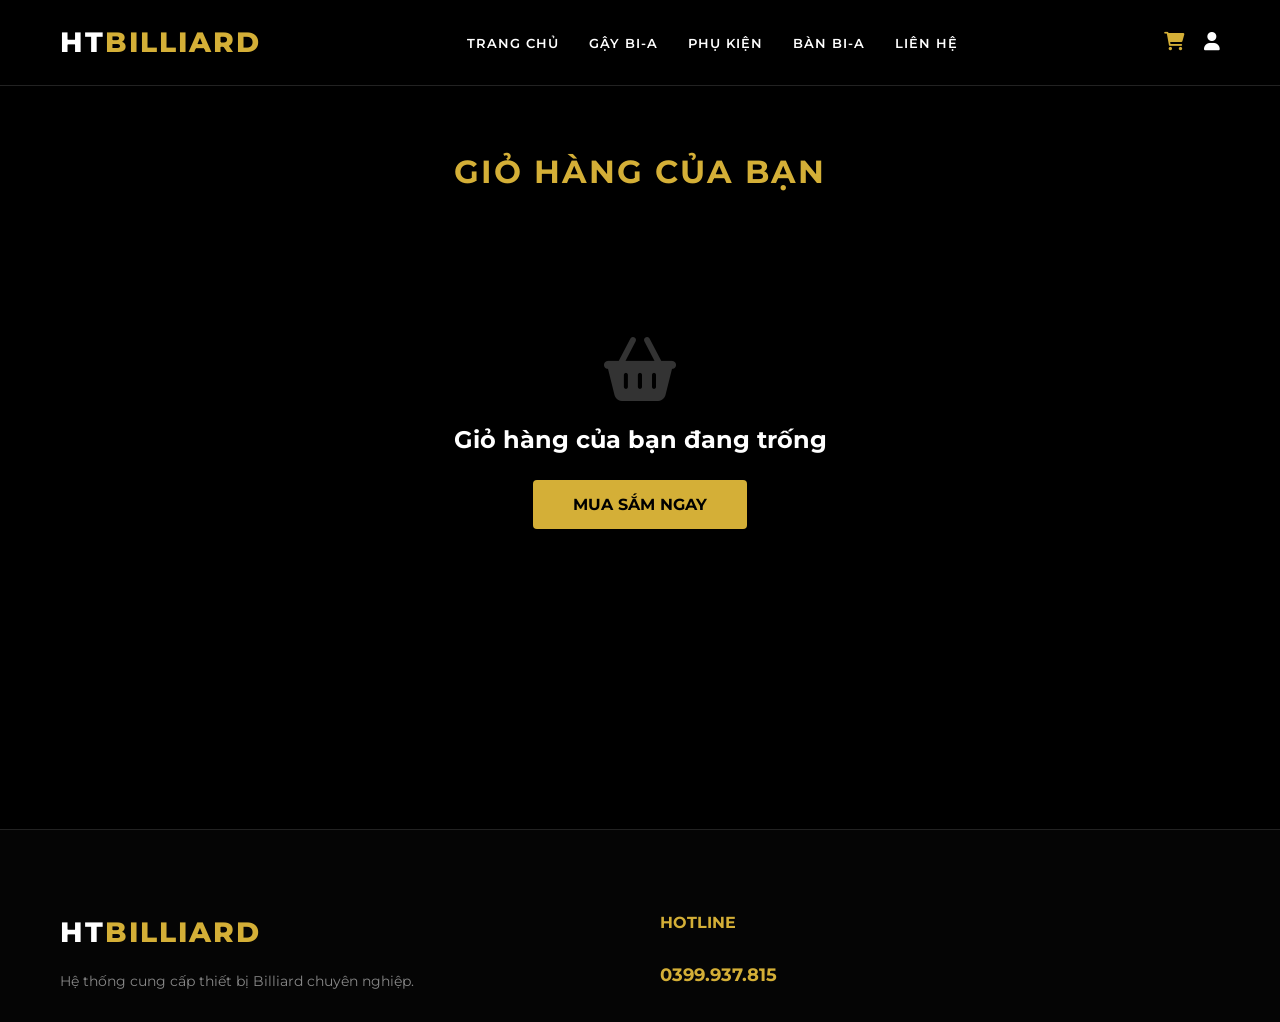
<file: gio-hang.html>
<!DOCTYPE html>
<html lang="vi">
<head>
    <meta charset="UTF-8">
    <meta name="viewport" content="width=device-width, initial-scale=1.0">
    <title>Giỏ Hàng - HTBILLIARD</title>
    <link rel="stylesheet" href="https://cdnjs.cloudflare.com/ajax/libs/font-awesome/6.0.0/css/all.min.css">
    <link rel="stylesheet" href="style.css">
    <style>
        /* Style bổ sung cho trang giỏ hàng */
        .cart-table {
            width: 100%;
            border-collapse: collapse;
            background: var(--dark-soft);
            border-radius: 8px;
            overflow: hidden;
        }
        .cart-table th {
            border-bottom: 1px solid var(--gold);
            padding: 15px;
            color: var(--gold);
            text-align: left;
            text-transform: uppercase;
            font-size: 14px;
        }
        .cart-table td {
            padding: 20px 15px;
            border-bottom: 1px solid #222;
            vertical-align: middle;
        }
        .qty-input {
            background: #000;
            border: 1px solid #333;
            color: #fff;
            width: 60px;
            padding: 8px;
            text-align: center;
            border-radius: 4px;
        }
        .remove-btn {
            color: #ff4d4d;
            cursor: pointer;
            transition: 0.3s;
        }
        .remove-btn:hover {
            color: #ff0000;
            transform: scale(1.2);
        }
        .checkout-input {
            width: 100%;
            padding: 12px;
            margin-bottom: 15px;
            background: #000;
            border: 1px solid #333;
            color: #fff;
            border-radius: 4px;
        }
        .checkout-input:focus {
            border-color: var(--gold);
            outline: none;
        }
        @keyframes fadeIn {
            from { opacity: 0; transform: translateY(10px); }
            to { opacity: 1; transform: translateY(0); }
        }
    </style>
</head>
<body>

    <header>
        <div class="container main-nav">
            <div class="logo">
                <a href="index.html" style="text-decoration: none; color: inherit; display: flex; align-items: center;">
                    HT<span>BILLIARD</span>
                </a>
            </div>
            <ul class="menu">
                <li class="menu-item"><a href="index.html">Trang chủ</a></li>
                <li class="menu-item"><a href="co-bida.html">Gậy Bi-a</a></li>
                <li class="menu-item"><a href="phu-kien.html">Phụ kiện</a></li>
                <li class="menu-item"><a href="ban-bida.html">Bàn Bi-a</a></li>
                <li class="menu-item"><a href="lien-he.html">Liên hệ</a></li>
            </ul>
            <div class="header-icons">
                <a href="gio-hang.html" style="position:relative; color: var(--gold);"><i class="fa fa-shopping-cart"></i></a>
                <a href="login.html" id="user-auth-area"><i class="fa fa-user"></i></a>
            </div>
        </div>
    </header>

    <div class="container" style="padding: 60px 20px 100px;">
        <h1 style="text-align: center; margin-bottom: 40px; color: var(--gold); letter-spacing: 2px;">GIỎ HÀNG CỦA BẠN</h1>
        
        <div style="display: grid; grid-template-columns: 1fr; gap: 30px;" id="cart-wrapper">
            <div id="cart-content" style="display: grid; grid-template-columns: 1fr 350px; gap: 30px;">
                
                <div>
                    <table class="cart-table">
                        <thead>
                            <tr>
                                <th>Sản phẩm</th>
                                <th>Giá</th>
                                <th>Số lượng</th>
                                <th>Tổng</th>
                                <th></th>
                            </tr>
                        </thead>
                        <tbody id="cart-body">
                            </tbody>
                    </table>
                    <div style="margin-top: 20px;">
                        <a href="co-bida.html" style="color: var(--gold); text-decoration: none;"><i class="fa fa-arrow-left"></i> Tiếp tục mua sắm</a>
                    </div>
                </div>

                <div id="checkout-sidebar">
                    <div style="background: var(--dark-soft); padding: 30px; border-radius: 8px; border: 1px solid #222; position: sticky; top: 100px;">
                        <h3 style="margin-bottom: 20px; border-bottom: 1px solid #333; padding-bottom: 10px; color: var(--gold);">TỔNG ĐƠN HÀNG</h3>
                        
                        <div style="display: flex; justify-content: space-between; margin-bottom: 15px;">
                            <span style="color: #888;">Tạm tính:</span>
                            <span id="cart-subtotal" style="font-weight: 600;">0₫</span>
                        </div>
                        <div style="display: flex; justify-content: space-between; margin-bottom: 15px;">
                            <span style="color: #888;">Giao hàng:</span>
                            <span style="color: #2ecc71;">Miễn phí</span>
                        </div>
                        <div style="display: flex; justify-content: space-between; font-weight: bold; font-size: 1.3rem; border-top: 1px solid #333; padding-top: 15px; margin-top: 15px;">
                            <span>Tổng cộng:</span>
                            <span id="cart-final-total" style="color: var(--gold);">0₫</span>
                        </div>

                        <div id="order-form" style="display: none; margin-top: 30px; animation: fadeIn 0.5s ease;">
                            <h4 style="color: var(--gold); margin-bottom: 15px; text-transform: uppercase; font-size: 14px;">Thông tin nhận hàng</h4>
                            <input type="text" id="cust-name" class="checkout-input" placeholder="Họ và tên khách hàng">
                            <input type="tel" id="cust-phone" class="checkout-input" placeholder="Số điện thoại">
                            <textarea id="cust-address" class="checkout-input" placeholder="Địa chỉ giao hàng chi tiết" style="height: 100px;"></textarea>
                            
                            <button onclick="confirmOrder()" class="btn-add-cart" style="background: #2ecc71; color: #fff;">XÁC NHẬN ĐẶT HÀNG</button>
                            <button onclick="toggleOrderForm(false)" style="width: 100%; background: none; border: none; color: #666; margin-top: 10px; cursor: pointer;">Hủy bỏ</button>
                        </div>

                        <button id="btn-checkout-start" onclick="toggleOrderForm(true)" class="btn-add-cart" style="margin-top: 25px; padding: 15px;">TIẾN HÀNH ĐẶT HÀNG</button>
                    </div>
                </div>

            </div>
        </div>
    </div>

    <footer>
        <div class="container footer-grid">
            <div class="footer-col">
                <div class="logo">HT<span>BILLIARD</span></div>
                <p style="color: var(--gray); font-size: 14px; margin-top: 15px;">Hệ thống cung cấp thiết bị Billiard chuyên nghiệp.</p>
            </div>
            <div class="footer-col">
                <h4>Hotline</h4>
                <p style="color: var(--gold); font-size: 18px; font-weight: bold;">0399.937.815</p>
            </div>
        </div>
    </footer>

    <script src="cart.js"></script>
    <script src="auth.js"></script>
    <script>
        // Hàm hiển thị giỏ hàng
        function renderCart() {
            const cart = JSON.parse(localStorage.getItem('HTB_CART')) || [];
            const body = document.getElementById('cart-body');
            const wrapper = document.getElementById('cart-wrapper');
            
            if (cart.length === 0) {
                wrapper.innerHTML = `
                    <div style="text-align: center; padding: 100px 0;">
                        <i class="fa fa-shopping-basket" style="font-size: 4rem; color: #333; margin-bottom: 20px;"></i>
                        <h2>Giỏ hàng của bạn đang trống</h2>
                        <a href="co-bida.html" class="btn-add-cart" style="width: auto; display: inline-block; margin-top: 20px; padding: 12px 40px;">MUA SẮM NGAY</a>
                    </div>
                `;
                return;
            }

            let html = '';
            let total = 0;

            cart.forEach((item, index) => {
                const subtotal = item.price * item.quantity;
                total += subtotal;
                html += `
                    <tr>
                        <td>
                            <div style="display: flex; align-items: center; gap: 15px;">
                                <img src="${item.image}" width="60" style="border-radius: 4px;">
                                <strong>${item.name}</strong>
                            </div>
                        </td>
                        <td>${formatVND(item.price)}</td>
                        <td>
                            <input type="number" class="qty-input" value="${item.quantity}" min="1" onchange="updateQty(${index}, this.value)">
                        </td>
                        <td style="color: var(--gold); font-weight: 600;">${formatVND(subtotal)}</td>
                        <td><i class="fa fa-trash-alt remove-btn" onclick="removeItem(${index})"></i></td>
                    </tr>
                `;
            });

            body.innerHTML = html;
            document.getElementById('cart-subtotal').innerText = formatVND(total);
            document.getElementById('cart-final-total').innerText = formatVND(total);
        }

        // Ẩn/Hiện Form đặt hàng
        function toggleOrderForm(show) {
            const form = document.getElementById('order-form');
            const btnStart = document.getElementById('btn-checkout-start');
            if (show) {
                form.style.display = 'block';
                btnStart.style.display = 'none';
            } else {
                form.style.display = 'none';
                btnStart.style.display = 'block';
            }
        }

        // Xác nhận đặt hàng thành công
        function confirmOrder() {
            const name = document.getElementById('cust-name').value;
            const phone = document.getElementById('cust-phone').value;
            const address = document.getElementById('cust-address').value;

            if (!name || !phone || !address) {
                alert("Vui lòng điền đầy đủ thông tin để chúng tôi giao hàng!");
                return;
            }

            // Xử lý hoàn tất
            const wrapper = document.getElementById('cart-wrapper');
            wrapper.innerHTML = `
                <div style="text-align: center; padding: 80px; background: var(--dark-soft); border-radius: 8px; border: 1px solid var(--gold); animation: fadeIn 0.8s;">
                    <i class="fa fa-check-circle" style="font-size: 5rem; color: #2ecc71; margin-bottom: 20px;"></i>
                    <h2 style="color: var(--gold);">ĐẶT HÀNG THÀNH CÔNG!</h2>
                    <p style="margin: 20px 0; color: #ccc;">Cảm ơn <strong>${name}</strong>. Mã đơn hàng của bạn là <strong>#HTB${Math.floor(1000 + Math.random() * 9000)}</strong>.</p>
                    <p style="font-size: 14px; color: #888;">Chúng tôi sẽ liên hệ với bạn qua số điện thoại ${phone} để xác nhận đơn hàng.</p>
                    <a href="index.html" class="btn-add-cart" style="width: auto; display: inline-block; margin-top: 30px; padding: 12px 50px;">QUAY VỀ TRANG CHỦ</a>
                </div>
            `;

            // Xóa giỏ hàng
            localStorage.removeItem('HTB_CART');
            if(typeof updateCartIcon === 'function') updateCartIcon();
        }

        function updateQty(index, val) {
            let cart = JSON.parse(localStorage.getItem('HTB_CART'));
            cart[index].quantity = parseInt(val);
            localStorage.setItem('HTB_CART', JSON.stringify(cart));
            renderCart();
            if(typeof updateCartIcon === 'function') updateCartIcon();
        }

        function removeItem(index) {
            let cart = JSON.parse(localStorage.getItem('HTB_CART'));
            cart.splice(index, 1);
            localStorage.setItem('HTB_CART', JSON.stringify(cart));
            renderCart();
            if(typeof updateCartIcon === 'function') updateCartIcon();
        }

        function formatVND(amount) {
            return new Intl.NumberFormat('vi-VN', { style: 'currency', currency: 'VND' }).format(amount);
        }

        document.addEventListener('DOMContentLoaded', renderCart);
    </script>
</body>
</html>
</file>
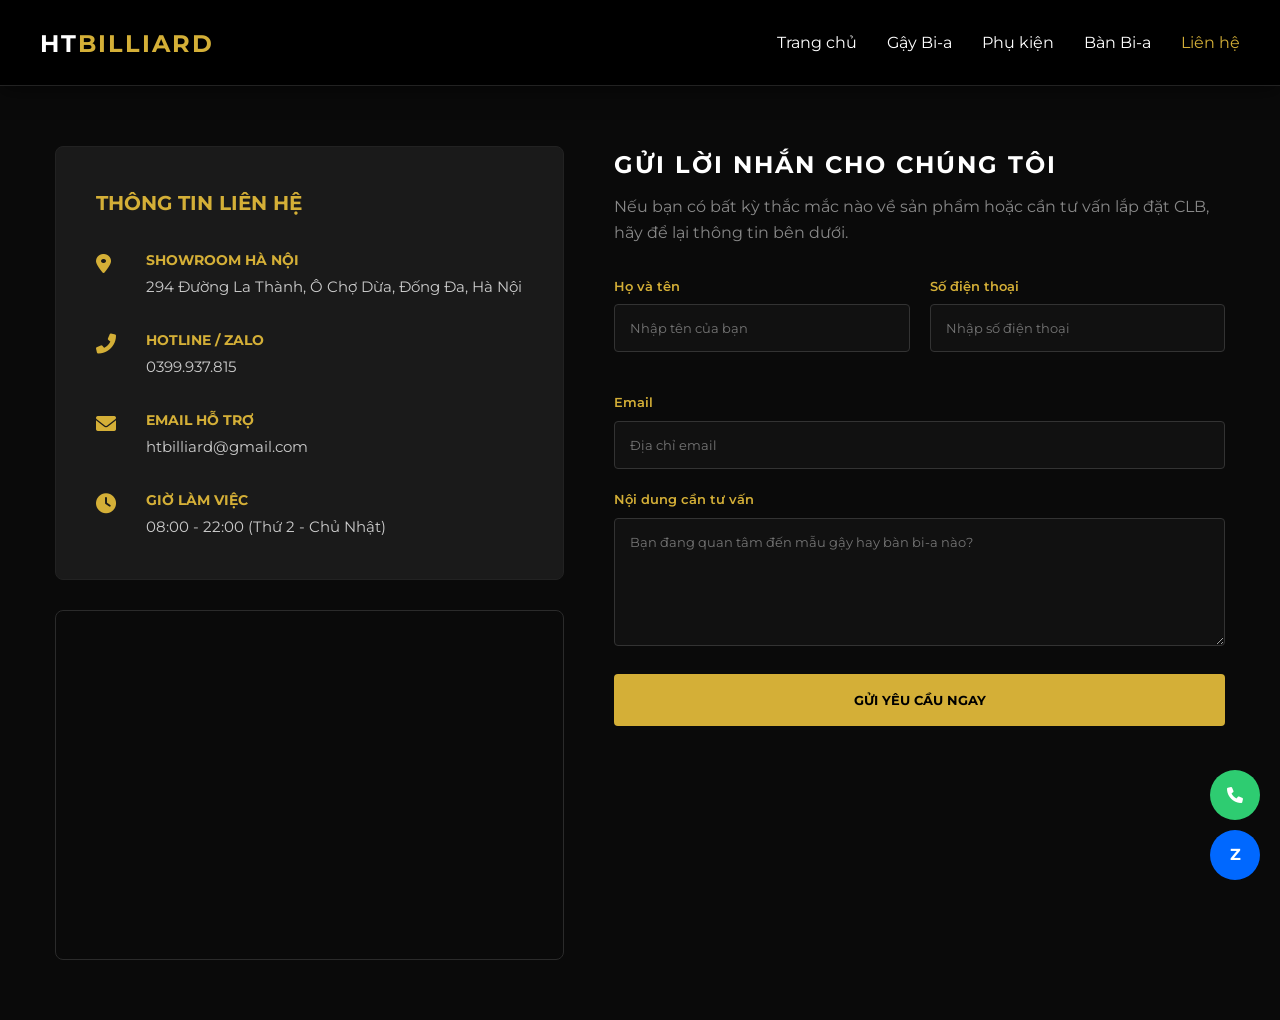
<file: lien-he.html>
<!DOCTYPE html>
<html lang="vi">
<head>
    <meta charset="UTF-8">
    <meta name="viewport" content="width=device-width, initial-scale=1.0">
    <title>Liên Hệ - HTBILLIARD</title>
    <link rel="stylesheet" href="https://cdnjs.cloudflare.com/ajax/libs/font-awesome/6.0.0/css/all.min.css">
    <link rel="stylesheet" href="style.css">
    <style>
        :root {
            --gold: #d4af37;
            --dark-soft: #1a1a1a;
            --gray: #888;
            --black-bg: #0a0a0a;
        }

        body {
            background-color: var(--black-bg);
            color: #fff;
            font-family: 'Segoe UI', Tahoma, Geneva, Verdana, sans-serif;
            margin: 0;
        }

        .container {
            max-width: 1200px;
            margin: 0 auto;
            padding: 0 15px;
        }

        /* Layout chính chia 2 cột */
        .contact-wrapper {
            display: grid;
            grid-template-columns: 1fr 1.2fr;
            gap: 50px;
            padding: 60px 0;
        }

        /* Cột trái: Thông tin & Map */
        .contact-info-column {
            display: flex;
            flex-direction: column;
            gap: 30px;
        }

        .contact-info-card {
            background: var(--dark-soft);
            padding: 40px;
            border-radius: 8px;
            border: 1px solid #222;
        }

        .info-item {
            display: flex;
            gap: 20px;
            margin-bottom: 30px;
        }

        .info-item i {
            font-size: 20px;
            color: var(--gold);
            width: 30px;
            padding-top: 5px;
        }

        .info-item h4 {
            color: var(--gold);
            margin: 0 0 5px 0;
            text-transform: uppercase;
            font-size: 14px;
        }

        .info-item p {
            color: #ccc;
            font-size: 15px;
            margin: 0;
            line-height: 1.5;
        }

        /* Form bên phải */
        .contact-form-container {
            background: transparent;
        }

        .contact-form-container h2 {
            margin-bottom: 10px;
            text-transform: uppercase;
            letter-spacing: 2px;
            color: #fff;
        }

        .form-row {
            display: grid;
            grid-template-columns: 1fr 1fr;
            gap: 20px;
            margin-bottom: 20px;
        }

        .form-group {
            margin-bottom: 20px;
        }

        .form-group label {
            display: block;
            margin-bottom: 8px;
            font-size: 13px;
            color: var(--gold);
            font-weight: 600;
        }

        .form-group input, 
        .form-group textarea {
            width: 100%;
            padding: 15px;
            background: #111;
            border: 1px solid #333;
            color: #fff;
            border-radius: 4px;
            outline: none;
            box-sizing: border-box;
            transition: 0.3s;
        }

        .form-group input:focus, 
        .form-group textarea:focus {
            border-color: var(--gold);
            background: #1a1a1a;
        }

        .btn-submit {
            background: var(--gold);
            color: #000;
            border: none;
            padding: 18px;
            width: 100%;
            font-weight: bold;
            text-transform: uppercase;
            cursor: pointer;
            border-radius: 4px;
            transition: 0.3s;
        }

        .btn-submit:hover {
            background: #f1c40f;
            transform: translateY(-2px);
        }

        /* Sửa phần Map */
        .map-container {
            border-radius: 8px;
            overflow: hidden;
            border: 1px solid #333;
            filter: grayscale(0.5) contrast(1.1);
            transition: 0.5s;
            height: 350px;
        }

        .map-container:hover {
            filter: grayscale(0);
        }

        .map-container iframe {
            width: 100%;
            height: 100%;
            border: 0;
        }

        @media (max-width: 992px) {
            .contact-wrapper { grid-template-columns: 1fr; }
            .form-row { grid-template-columns: 1fr; }
        }
    </style>
</head>
<body>

    <header>
        <div class="container main-nav" style="display: flex; justify-content: space-between; align-items: center; padding: 20px 0;">
            <div class="logo">
                <a href="index.html" style="text-decoration: none; color: #fff; font-size: 24px; font-weight: bold;">
                    HT<span style="color: var(--gold);">BILLIARD</span>
                </a>
            </div>
            <ul class="menu" style="display: flex; list-style: none; gap: 30px; margin: 0; padding: 0;">
                <li><a href="index.html" style="color: #fff; text-decoration: none;">Trang chủ</a></li>
                <li><a href="co-bida.html" style="color: #fff; text-decoration: none;">Gậy Bi-a</a></li>
                <li><a href="phu-kien.html" style="color: #fff; text-decoration: none;">Phụ kiện</a></li>
                <li><a href="ban-bida.html" style="color: #fff; text-decoration: none;">Bàn Bi-a</a></li>
                <li><a href="lien-he.html" style="color: var(--gold); text-decoration: none;">Liên hệ</a></li>
            </ul>
        </div>
    </header>

    <section class="container">
        <div class="contact-wrapper">
            
            <div class="contact-info-column">
                <div class="contact-info-card">
                    <h2 style="margin: 0 0 30px 0; color: var(--gold); font-size: 20px;">THÔNG TIN LIÊN HỆ</h2>
                    
                    <div class="info-item">
                        <i class="fa fa-map-marker-alt"></i>
                        <div>
                            <h4>Showroom Hà Nội</h4>
                            <p>294 Đường La Thành, Ô Chợ Dừa, Đống Đa, Hà Nội</p>
                        </div>
                    </div>

                    <div class="info-item">
                        <i class="fa fa-phone-alt"></i>
                        <div>
                            <h4>Hotline / Zalo</h4>
                            <p>0399.937.815</p>
                        </div>
                    </div>

                    <div class="info-item">
                        <i class="fa fa-envelope"></i>
                        <div>
                            <h4>Email hỗ trợ</h4>
                            <p>htbilliard@gmail.com</p>
                        </div>
                    </div>

                    <div class="info-item" style="margin-bottom: 0;">
                        <i class="fa fa-clock"></i>
                        <div>
                            <h4>Giờ làm việc</h4>
                            <p>08:00 - 22:00 (Thứ 2 - Chủ Nhật)</p>
                        </div>
                    </div>
                </div>

                <div class="map-container">
                    <iframe 
                        src="https://www.google.com/maps/embed?pb=!1m18!1m12!1m3!1d3724.364718501655!2d105.82348307592394!3d21.01809078715206!2m3!1f0!2f0!3f0!3m2!1i1024!2i768!4f13.1!3m3!1m2!1s0x3135ab622377873b%3A0x2a4b2d839ee1fe7e!2zMjk0IMSQw6ogTGEgVGjDoG5oLCB04buVIDExLCDEkOG7kW5nIMSQYSwgSMOgIE7hu5lpLCBWaeG7h3QgTmFt!5e0!3m2!1svi!2s!4v1712123456789!5m2!1svi!2s" 
                        allowfullscreen="" 
                        loading="lazy" 
                        referrerpolicy="no-referrer-when-downgrade">
                    </iframe>
                </div>
            </div>

            <div class="contact-form-container">
                <h2>Gửi lời nhắn cho chúng tôi</h2>
                <p style="color: #888; margin-bottom: 30px;">Nếu bạn có bất kỳ thắc mắc nào về sản phẩm hoặc cần tư vấn lắp đặt CLB, hãy để lại thông tin bên dưới.</p>
                
                <form id="contactForm">
                    <div class="form-row">
                        <div class="form-group">
                            <label>Họ và tên</label>
                            <input type="text" id="name" placeholder="Nhập tên của bạn" required>
                        </div>
                        <div class="form-group">
                            <label>Số điện thoại</label>
                            <input type="tel" id="phone" placeholder="Nhập số điện thoại" required>
                        </div>
                    </div>

                    <div class="form-group">
                        <label>Email</label>
                        <input type="email" id="email" placeholder="Địa chỉ email">
                    </div>

                    <div class="form-group">
                        <label>Nội dung cần tư vấn</label>
                        <textarea id="message" rows="6" placeholder="Bạn đang quan tâm đến mẫu gậy hay bàn bi-a nào?" required></textarea>
                    </div>

                    <button type="submit" class="btn-submit">GỬI YÊU CẦU NGAY</button>
                    <div id="formStatus" style="margin-top: 15px; font-size: 14px; text-align: center;"></div>
                </form>
            </div>

        </div>
    </section>

    <div class="contact-buttons" style="position: fixed; bottom: 20px; right: 20px; display: flex; flex-direction: column; gap: 10px;">
        <a href="tel:0399937815" style="background: #2ecc71; color: white; width: 50px; height: 50px; border-radius: 50%; display: flex; align-items: center; justify-content: center; text-decoration: none;"><i class="fa fa-phone"></i></a>
        <a href="https://zalo.me/0399937815" style="background: #0068ff; color: white; width: 50px; height: 50px; border-radius: 50%; display: flex; align-items: center; justify-content: center; text-decoration: none; font-weight: bold;">Z</a>
    </div>

    <script>
        document.getElementById('contactForm').addEventListener('submit', function(e) {
            e.preventDefault();
            const status = document.getElementById('formStatus');
            status.innerHTML = "<i class='fa fa-spinner fa-spin'></i> Đang gửi thông tin...";
            status.style.color = "var(--gold)";

            setTimeout(() => {
                status.innerHTML = "<i class='fa fa-check-circle'></i> Cảm ơn bạn! Chúng tôi sẽ liên hệ lại sớm nhất.";
                status.style.color = "#4ade80";
                this.reset();
            }, 1500);
        });
    </script>
</body>
</html>
</file>
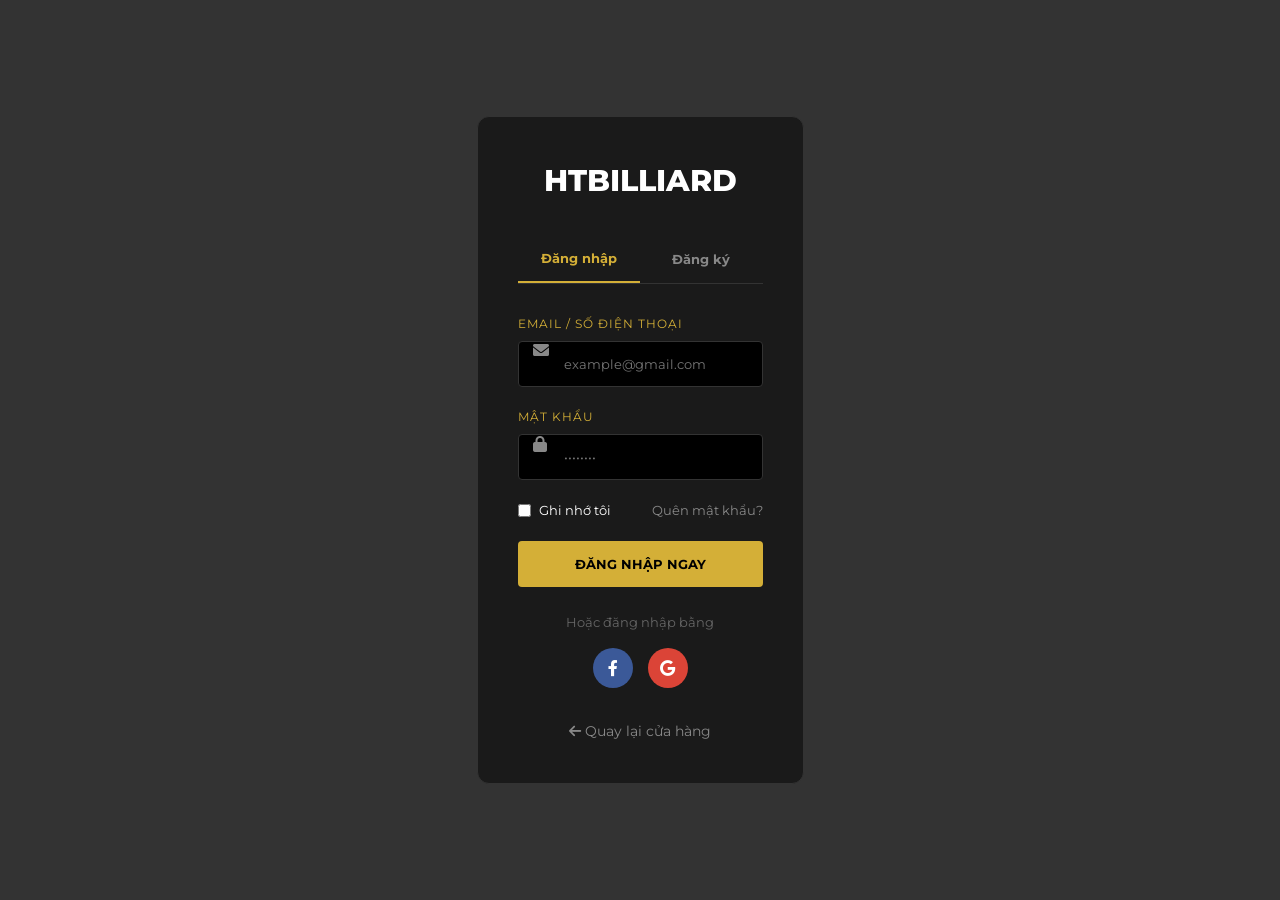
<file: login.html>
<!DOCTYPE html>
<html lang="vi">
<head>
    <meta charset="UTF-8">
    <meta name="viewport" content="width=device-width, initial-scale=1.0">
    <title>Đăng nhập & Đăng ký - HTBILLIARD</title>
    <link rel="stylesheet" href="https://cdnjs.cloudflare.com/ajax/libs/font-awesome/6.0.0/css/all.min.css">
    <link rel="stylesheet" href="style.css">
    <style>
        /* Style đặc thù cho trang Auth để tối ưu trải nghiệm */
        body {
            background: linear-gradient(rgba(0,0,0,0.8), rgba(0,0,0,0.8)), 
                        url('https://images.unsplash.com/photo-1538391136203-461327f27663?q=80&w=2070') center/cover no-repeat;
            height: 100vh;
            display: flex;
            align-items: center;
            justify-content: center;
        }

        .auth-box {
            animation: fadeIn 0.6s ease-out;
        }

        .auth-form {
            display: none;
        }

        .auth-form.active {
            display: block;
            animation: slideUp 0.4s ease;
        }

        .input-group label {
            display: block;
            margin-bottom: 8px;
            font-size: 12px;
            color: var(--gold);
            text-transform: uppercase;
            letter-spacing: 1px;
        }

        .auth-options {
            display: flex;
            justify-content: space-between;
            align-items: center;
            margin-bottom: 20px;
            font-size: 13px;
        }

        .auth-options a {
            color: var(--gray);
        }

        .auth-options a:hover {
            color: var(--gold);
        }

        @keyframes slideUp {
            from { opacity: 0; transform: translateY(20px); }
            to { opacity: 1; transform: translateY(0); }
        }
    </style>
</head>
<body>

    <div class="auth-container">
        <div class="auth-box">
            <div class="auth-logo">HT<span>BILLIARD</span></div>
            
            <div class="auth-tabs">
                <button class="tab-btn active" onclick="toggleAuth('login')">Đăng nhập</button>
                <button class="tab-btn" onclick="toggleAuth('register')">Đăng ký</button>
            </div>

            <form id="login-form" class="auth-form active">
                <div class="input-group">
                    <label>Email / Số điện thoại</label>
                    <i class="fa fa-envelope"></i>
                    <input type="email" placeholder="example@gmail.com" required>
                </div>
                
                <div class="input-group">
                    <label>Mật khẩu</label>
                    <i class="fa fa-lock"></i>
                    <input type="password" placeholder="••••••••" required>
                </div>

                <div class="auth-options">
                    <label style="display: flex; align-items: center; gap: 8px; cursor: pointer;">
                        <input type="checkbox"> Ghi nhớ tôi
                    </label>
                    <a href="#">Quên mật khẩu?</a>
                </div>

                <button type="submit" class="btn-add-cart" style="padding: 15px;">Đăng nhập ngay</button>
                
                <div style="text-align: center; margin-top: 25px;">
                    <p style="font-size: 13px; color: #666;">Hoặc đăng nhập bằng</p>
                    <div style="display: flex; justify-content: center; gap: 15px; margin-top: 15px;">
                        <a href="#" style="width: 40px; height: 40px; border-radius: 50%; background: #3b5998; color: #fff; display: flex; align-items: center; justify-content: center;"><i class="fab fa-facebook-f"></i></a>
                        <a href="#" style="width: 40px; height: 40px; border-radius: 50%; background: #db4437; color: #fff; display: flex; align-items: center; justify-content: center;"><i class="fab fa-google"></i></a>
                    </div>
                </div>
            </form>

            <form id="register-form" class="auth-form">
                <div class="input-group">
                    <label>Họ và tên</label>
                    <i class="fa fa-user"></i>
                    <input type="text" placeholder="Nguyễn Văn A" required>
                </div>

                <div class="input-group">
                    <label>Số điện thoại</label>
                    <i class="fa fa-phone"></i>
                    <input type="tel" placeholder="0399.xxx.xxx" required>
                </div>

                <div class="input-group">
                    <label>Email</label>
                    <i class="fa fa-envelope"></i>
                    <input type="email" placeholder="example@gmail.com" required>
                </div>

                <div class="input-group">
                    <label>Mật khẩu</label>
                    <i class="fa fa-lock"></i>
                    <input type="password" placeholder="Tối thiểu 6 ký tự" required>
                </div>

                <p style="font-size: 12px; color: #666; margin-bottom: 20px; text-align: center;">
                    Bằng cách đăng ký, bạn đồng ý với <a href="#" style="color: var(--gold);">Điều khoản dịch vụ</a> của chúng tôi.
                </p>

                <button type="submit" class="btn-add-cart" style="padding: 15px;">Tạo tài khoản</button>
            </form>

            <div style="text-align: center; margin-top: 30px;">
                <a href="index.html" style="color: var(--gray); font-size: 14px;">
                    <i class="fa fa-arrow-left"></i> Quay lại cửa hàng
                </a>
            </div>
        </div>
    </div>

    <script>
        function toggleAuth(type) {
            const loginForm = document.getElementById('login-form');
            const registerForm = document.getElementById('register-form');
            const tabs = document.querySelectorAll('.tab-btn');

            if (type === 'login') {
                loginForm.classList.add('active');
                registerForm.classList.remove('active');
                tabs[0].classList.add('active');
                tabs[1].classList.remove('active');
            } else {
                loginForm.classList.remove('active');
                registerForm.classList.add('active');
                tabs[1].classList.add('active');
                tabs[0].classList.remove('active');
            }
        }
    </script>

    <script src="auth.js"></script>
</body>
</html>
</file>
<file: style.css>
/* PROJECT: HTBILLIARD Professional CSS
   AUTHOR: Gemini Assistant
   VERSION: 2.0 (Luxury Gold Edition)
*/

/* --- 1. IMPORT & RESET --- */
@import url('https://fonts.googleapis.com/css2?family=Montserrat:wght@300;400;600;700;800&display=swap');

* {
    margin: 0;
    padding: 0;
    box-sizing: border-box;
    font-family: 'Montserrat', sans-serif;
}

:root {
    --gold: #D4AF37;        /* Màu vàng đồng chính */
    --gold-hover: #FFD700;  /* Màu vàng sáng khi hover */
    --dark: #0a0a0a;        /* Nền tối sâu */
    --dark-soft: #1a1a1a;   /* Nền phụ/Card */
    --white: #ffffff;
    --gray: #888888;
    --red: #b91c1c;         /* Màu thông báo lỗi hoặc giá cũ */
    --transition: 0.4s ease;
}

html {
    scroll-behavior: smooth;
}

body {
    background-color: #000;
    color: var(--white);
    line-height: 1.6;
}

.container {
    max-width: 1200px;
    margin: 0 auto;
    padding: 0 20px;
}

img {
    max-width: 100%;
    display: block;
}

a {
    text-decoration: none;
    transition: var(--transition);
}

ul {
    list-style: none;
}

/* --- 2. HEADER & NAVIGATION --- */
header {
    background: rgba(0, 0, 0, 0.95);
    position: sticky;
    top: 0;
    z-index: 9999;
    border-bottom: 1px solid #222;
    box-shadow: 0 4px 20px rgba(0, 0, 0, 0.5);
}

.main-nav {
    display: flex;
    justify-content: space-between;
    align-items: center;
    height: 85px;
}

.logo {
    font-size: 28px;
    font-weight: 800;
    letter-spacing: 2px;
    text-transform: uppercase;
}

.logo span {
    color: var(--gold);
}

.menu {
    display: flex;
}

.menu-item {
    margin: 0 15px;
    position: relative;
}

.menu-item a {
    color: var(--white);
    font-weight: 600;
    font-size: 13px;
    text-transform: uppercase;
    letter-spacing: 1px;
}

.menu-item a:hover {
    color: var(--gold);
}

/* Dropdown Menu */
.dropdown {
    position: absolute;
    top: 100%;
    left: 0;
    background: var(--dark-soft);
    min-width: 220px;
    padding: 15px 0;
    display: none;
    border: 1px solid #333;
    box-shadow: 0 10px 30px rgba(0,0,0,0.8);
}

.menu-item:hover .dropdown {
    display: block;
    animation: fadeIn 0.3s ease;
}

.dropdown li a {
    padding: 10px 20px;
    display: block;
    text-transform: none;
    font-size: 14px;
    color: #ccc;
}

.dropdown li a:hover {
    background: #252525;
    color: var(--gold);
    padding-left: 25px;
}

/* Icons area */
.header-icons {
    display: flex;
    gap: 20px;
}

.header-icons a {
    color: var(--white);
    font-size: 18px;
}

.header-icons a:hover {
    color: var(--gold);
}

/* --- 3. PRODUCT CARDS --- */
.product-grid {
    display: grid;
    grid-template-columns: repeat(auto-fill, minmax(260px, 1fr));
    gap: 30px;
    padding: 40px 0;
}

.product-card {
    background: var(--dark-soft);
    border: 1px solid #222;
    border-radius: 8px;
    padding: 20px;
    text-align: center;
    position: relative;
    overflow: hidden;
    transition: var(--transition);
}

.product-card:hover {
    border-color: var(--gold);
    transform: translateY(-10px);
    box-shadow: 0 15px 30px rgba(212, 175, 55, 0.1);
}

.product-image {
    width: 100%;
    height: 280px;
    object-fit: contain;
    margin-bottom: 20px;
    filter: brightness(0.9);
    transition: 0.5s;
}

.product-card:hover .product-image {
    filter: brightness(1.1);
    transform: scale(1.05);
}

.product-name {
    font-size: 16px;
    font-weight: 600;
    margin-bottom: 12px;
    color: var(--white);
    height: 48px;
    overflow: hidden;
}

.product-price {
    color: var(--gold);
    font-size: 20px;
    font-weight: 800;
    margin-bottom: 20px;
}

.btn-add-cart {
    background: var(--gold);
    color: #000;
    border: none;
    padding: 12px;
    width: 100%;
    font-weight: 700;
    text-transform: uppercase;
    border-radius: 4px;
    cursor: pointer;
    transition: var(--transition);
}

.btn-add-cart:hover {
    background: var(--white);
    color: #000;
}

/* --- 4. LOGIN / AUTH PAGE --- */
.auth-container {
    display: flex;
    justify-content: center;
    align-items: center;
    min-height: 80vh;
}

.auth-box {
    background: var(--dark-soft);
    padding: 40px;
    width: 100%;
    max-width: 450px;
    border-radius: 12px;
    border: 1px solid #333;
}

.auth-logo {
    text-align: center;
    font-size: 30px;
    font-weight: 800;
    margin-bottom: 30px;
}

.auth-tabs {
    display: flex;
    margin-bottom: 30px;
    border-bottom: 1px solid #333;
}

.tab-btn {
    flex: 1;
    background: none;
    border: none;
    color: var(--gray);
    padding: 15px;
    cursor: pointer;
    font-weight: 700;
}

.tab-btn.active {
    color: var(--gold);
    border-bottom: 2px solid var(--gold);
}

.input-group {
    position: relative;
    margin-bottom: 20px;
}

.input-group i {
    position: absolute;
    left: 15px;
    top: 50%;
    transform: translateY(-50%);
    color: var(--gray);
}

.input-group input {
    width: 100%;
    padding: 14px 14px 14px 45px;
    background: #000;
    border: 1px solid #333;
    color: #fff;
    border-radius: 4px;
    outline: none;
}

.input-group input:focus {
    border-color: var(--gold);
}

/* --- 5. SHOPPING CART PAGE --- */
.cart-section {
    padding: 80px 0;
}

.cart-table {
    width: 100%;
    border-collapse: collapse;
    margin-bottom: 30px;
}

.cart-table th {
    text-align: left;
    border-bottom: 1px solid var(--gold);
    padding: 15px;
    color: var(--gold);
    text-transform: uppercase;
}

.cart-table td {
    padding: 20px 15px;
    border-bottom: 1px solid #222;
}

.cart-item-img {
    width: 80px;
    border-radius: 4px;
}

.cart-summary {
    background: var(--dark-soft);
    padding: 30px;
    border-radius: 8px;
    float: right;
    width: 100%;
    max-width: 400px;
}

.summary-line {
    display: flex;
    justify-content: space-between;
    margin-bottom: 15px;
}

.summary-line.total {
    font-size: 22px;
    font-weight: 800;
    color: var(--gold);
    border-top: 1px solid #333;
    padding-top: 15px;
}

/* --- 6. FOOTER --- */
footer {
    background: #050505;
    padding: 80px 0 30px;
    margin-top: 100px;
    border-top: 1px solid #222;
}

.footer-grid {
    display: grid;
    grid-template-columns: repeat(auto-fit, minmax(200px, 1fr));
    gap: 40px;
}

.footer-col h4 {
    color: var(--gold);
    margin-bottom: 25px;
    font-size: 16px;
    text-transform: uppercase;
}

.footer-col ul li {
    margin-bottom: 12px;
}

.footer-col ul li a {
    color: var(--gray);
}

.footer-col ul li a:hover {
    color: var(--white);
    padding-left: 5px;
}

/* --- 7. UTILS & ANIMATIONS --- */
@keyframes fadeIn {
    from { opacity: 0; transform: translateY(10px); }
    to { opacity: 1; transform: translateY(0); }
}

.contact-buttons {
    position: fixed;
    bottom: 30px;
    right: 30px;
    z-index: 9999;
}

.btn-circle {
    width: 55px;
    height: 55px;
    border-radius: 50%;
    display: flex;
    align-items: center;
    justify-content: center;
    margin-top: 15px;
    font-size: 22px;
    box-shadow: 0 5px 15px rgba(0,0,0,0.5);
}

.btn-phone { background: var(--gold); color: #000; }
.btn-zalo { background: #0068ff; color: #fff; font-weight: 800; }

/* Responsive */
@media (max-width: 768px) {
    .main-nav { flex-direction: column; height: auto; padding: 20px 0; }
    .menu { margin: 20px 0; flex-wrap: wrap; justify-content: center; }
    .hero h1 { font-size: 2.5rem !important; }
}
/* Đảm bảo logo luôn giữ màu sắc thiết kế ngay cả khi là thẻ link */
.logo a {
    color: #000; /* Hoặc màu mặc định của logo bạn */
    text-decoration: none;
    transition: 0.3s;
}

.logo a span {
    color: var(--gold); /* Giữ màu vàng cho chữ BILLIARD */
}

/* Hiệu ứng nhẹ khi di chuột vào logo (tùy chọn) */
.logo a:hover {
    opacity: 0.8;
}

/* Style cho bộ lọc */
.filter-btn {
    background: transparent;
    border: 1px solid #333;
    color: #ccc;
    padding: 8px 25px;
    border-radius: 20px;
    cursor: pointer;
    white-space: nowrap;
    transition: var(--transition);
}

.filter-btn:hover, .filter-btn.active {
    border-color: var(--gold);
    color: var(--gold);
}

/* Hiệu ứng chớp nháy cho Flash Sale */
@keyframes flash {
    0% { opacity: 1; }
    50% { opacity: 0.3; }
    100% { opacity: 1; }
}

@keyframes slideInLeft {
    from { transform: translateX(-100%); opacity: 0; }
    to { transform: translateX(0); opacity: 1; }
}
</file>
